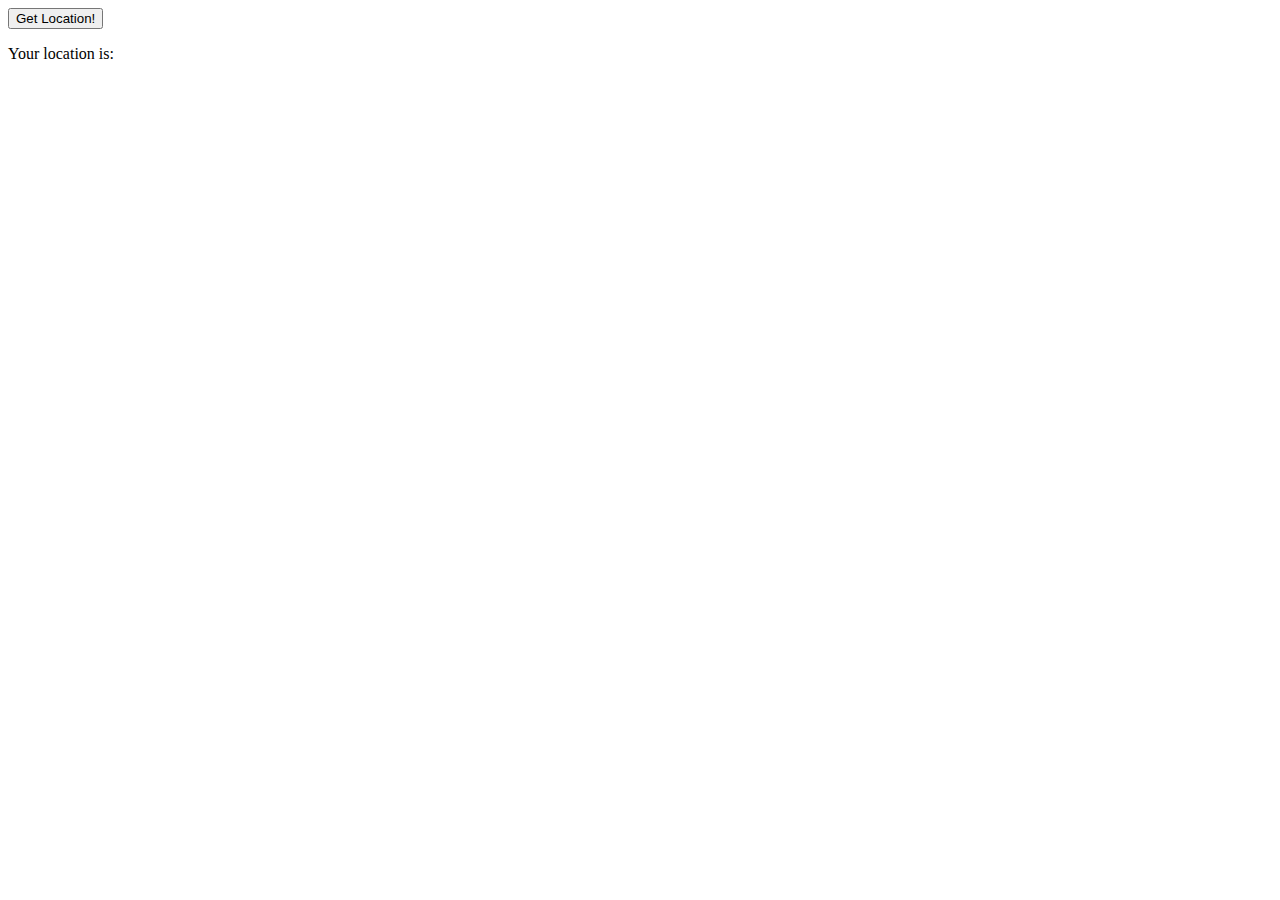
<file: GeoLocation/index.html>
<!DOCTYPE html>
<html lang="en">
<head>
    <meta charset="UTF-8">
    <meta name="viewport" content="width=device-width, initial-scale=1.0">
    <title>Document</title>

</head>
<body>
    <div>
        <button onclick="myLocation()">Get Location!</button>
        <p id="display-coordinates">Your location is: </p>
      </div>
      <script src="geo.js"></script>
</body>
</html>
</file>
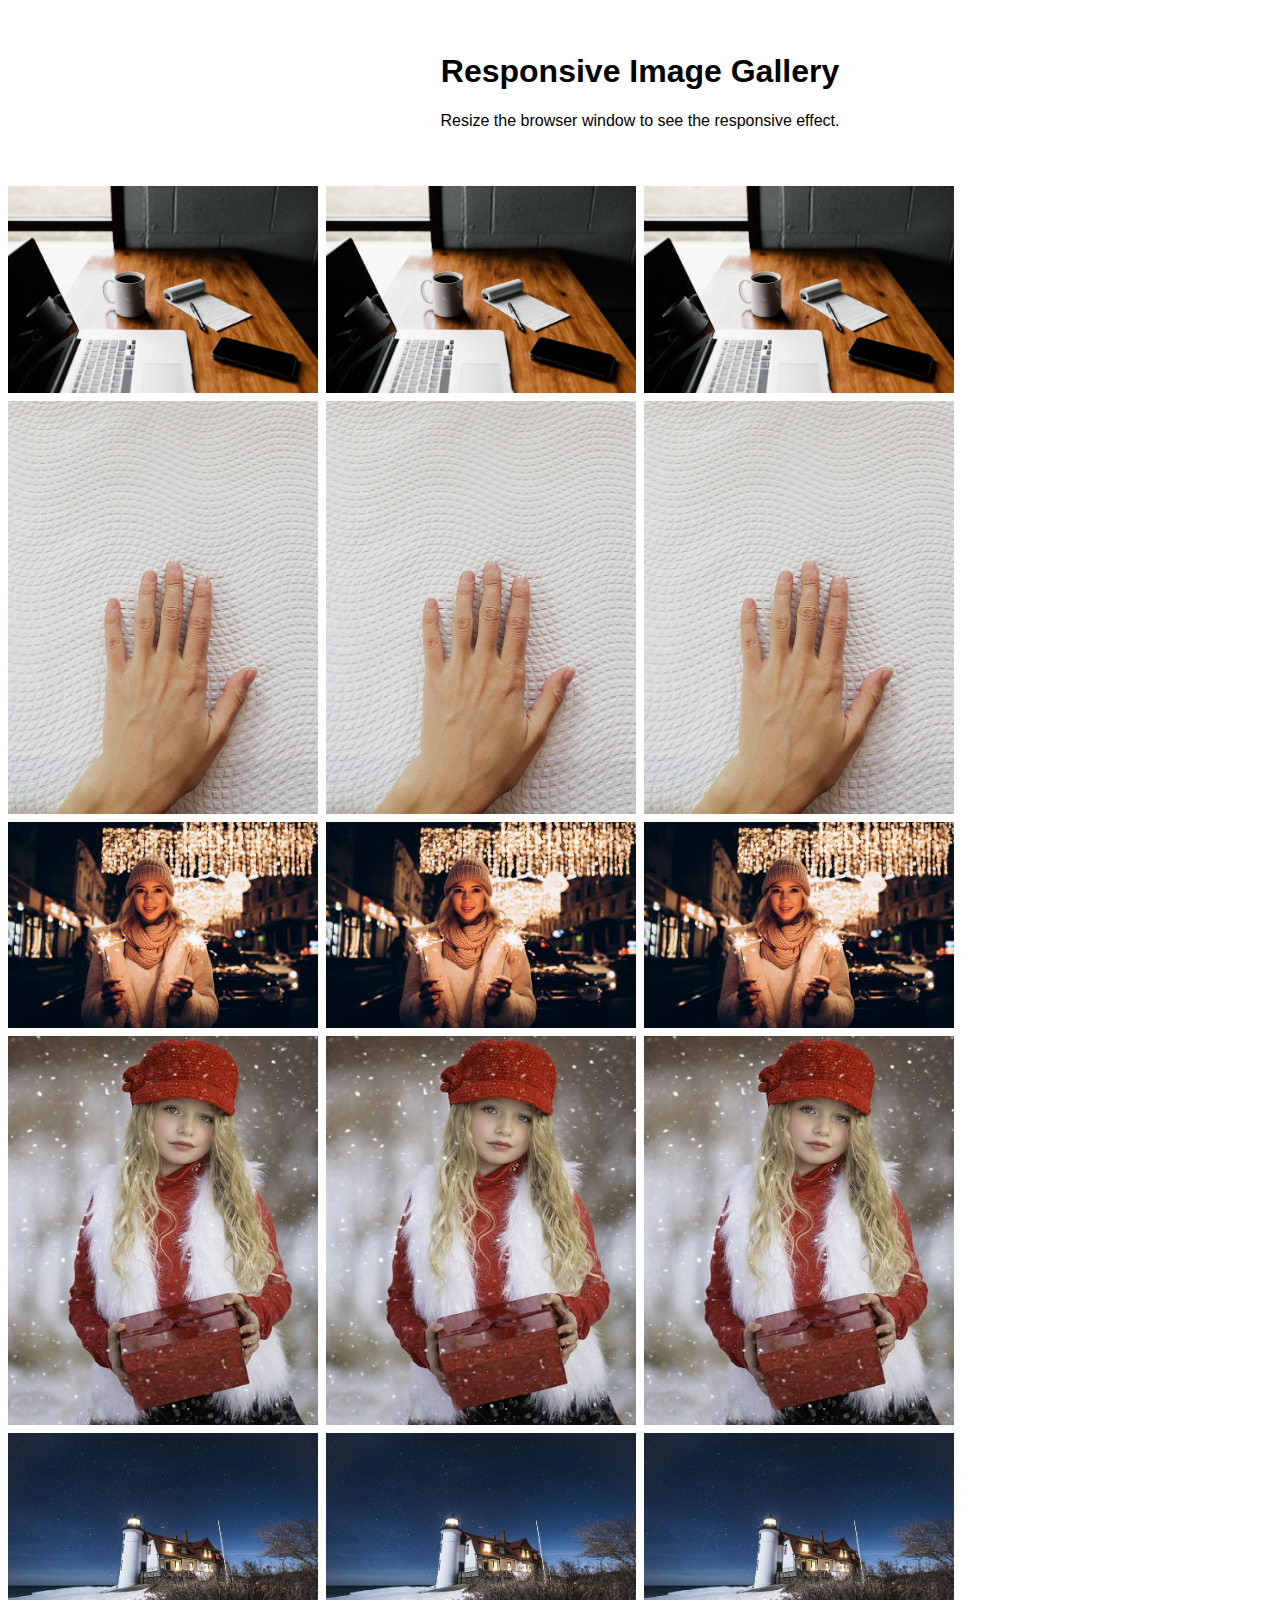
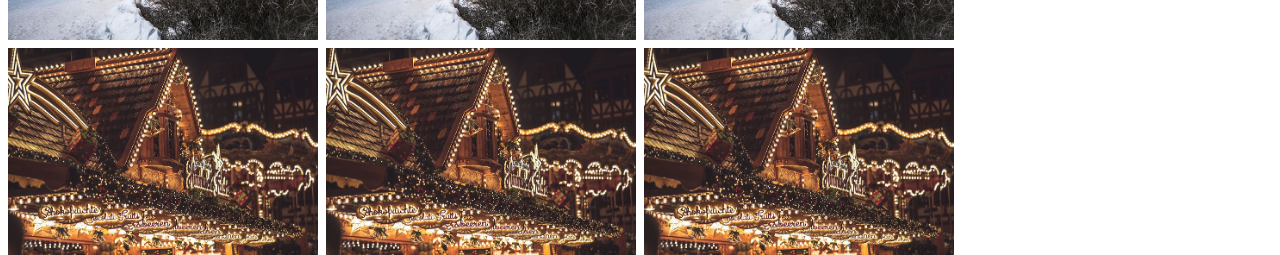
<file: Gallery/gallery.html>
<!DOCTYPE html>
<html lang="en">
<head>
    <meta charset="UTF-8">
    <meta name="viewport" content="width=device-width, initial-scale=1.0">
    <title>Document</title>
    <link rel="stylesheet" href="gallery.css">
</head>
<body>
    <!-- Header -->
<div class="header">
    <h1>Responsive Image Gallery</h1>
    <p>Resize the browser window to see the responsive effect.</p>
  </div>
  
  <!-- Photo Grid -->
  <div class="row">
    <div class="column">
      <div class="container">
        <img src="./images/pexels1.jpg" alt="Avatar" class="image" />
        <div class="overlay">
          <div class="text">Hello World</div>
        </div>
      </div>
      <div class="container">
        <img  src="./images/pexels.jpg" alt="Avatar" class="image" />
        <div class="overlay">
          <div class="text">Hello World</div>
        </div>
      </div>
      <div class="container">
        <img  src="./images/winter.jpg" alt="Avatar" class="image" />
        <div class="overlay">
          <div class="text">Hello World</div>
        </div>
      </div>
      <div class="container">
        <img  src="./images/girl.jpg" alt="Avatar" class="image" />
        <div class="overlay">
          <div class="text">Hello World</div>
        </div>
      </div>
      <div class="container">
        <img  src="./images/winter2.jpg" alt="Avatar" class="image" />
        <div class="overlay">
          <div class="text">Hello World</div>
        </div>
      </div>
      <div class="container">
        <img  src="./images/christmas.jpg" alt="Avatar" class="image" />
        <div class="overlay">
          <div class="text">Hello World</div>
        </div>
      </div>
    </div>
    <div class="column">
      <div class="container">
        <img src="./images/pexels1.jpg" alt="Avatar" class="image" />
        <div class="overlay">
          <div class="text">Hello World</div>
        </div>
      </div>
      <div class="container">
        <img  src="./images/pexels.jpg" alt="Avatar" class="image" />
        <div class="overlay">
          <div class="text">Hello World</div>
        </div>
      </div>
      <div class="container">
        <img  src="./images/winter.jpg" alt="Avatar" class="image" />
        <div class="overlay">
          <div class="text">Hello World</div>
        </div>
      </div>
      <div class="container">
        <img  src="./images/girl.jpg" alt="Avatar" class="image" />
        <div class="overlay">
          <div class="text">Hello World</div>
        </div>
      </div>
      <div class="container">
        <img  src="./images/winter2.jpg" alt="Avatar" class="image" />
        <div class="overlay">
          <div class="text">Hello World</div>
        </div>
      </div>
      <div class="container">
        <img  src="./images/christmas.jpg" alt="Avatar" class="image" />
        <div class="overlay">
          <div class="text">Hello World</div>
        </div>
      </div>
    </div>
    <div class="column">
      <div class="container">
        <img src="./images/pexels1.jpg" alt="Avatar" class="image" />
        <div class="overlay">
          <div class="text">Hello World</div>
        </div>
      </div>
      <div class="container">
        <img  src="./images/pexels.jpg" alt="Avatar" class="image" />
        <div class="overlay">
          <div class="text">Hello World</div>
        </div>
      </div>
      <div class="container">
        <img  src="./images/winter.jpg" alt="Avatar" class="image" />
        <div class="overlay">
          <div class="text">Hello World</div>
        </div>
      </div>
      <div class="container">
        <img  src="./images/girl.jpg" alt="Avatar" class="image" />
        <div class="overlay">
          <div class="text">Hello World</div>
        </div>
      </div>
      <div class="container">
        <img  src="./images/winter2.jpg" alt="Avatar" class="image" />
        <div class="overlay">
          <div class="text">Hello World</div>
        </div>
      </div>
      <div class="container">
        <img  src="./images/christmas.jpg" alt="Avatar" class="image" />
        <div class="overlay">
          <div class="text">Hello World</div>
        </div>
      </div>
    </div>
  </div>
  
</body>
</html>
</file>
<file: Gallery/gallery.css>
* {
    box-sizing: border-box;
  }
  
  body {
    margin: 0;
    font-family: Arial;
  }
  
  .header {
    text-align: center;
    padding: 32px;
  }
  
  .row {
    display: -ms-flexbox; /* IE10 */
    display: flex;
    -ms-flex-wrap: wrap; /* IE10 */
    flex-wrap: wrap;
    padding: 0 4px;
  }
  
  /* Create four equal columns that sits next to each other */
  .column {
    -ms-flex: 25%; /* IE10 */
    flex: 25%;
    max-width: 25%;
    padding: 0 4px;
  }
  
  .column div {
    margin-top: 8px;
    vertical-align: middle;
    width: 100%;
  }
  
  .container {
    position: relative;
    overflow: hidden;
    width: 50%;
  }
  
  .overlay {
    position: absolute;
    bottom: 0;
    left: 0;
    right: 0;
    height: 100%;
    width: 100%;
    opacity: 0;
    transition: all .5s ease;
    background-color: #abb2b4;
  }
  
  .image {
    display: block;
    width: 100%;
    height: auto;
  }
  
  .container:hover .overlay {
    opacity: .5;
  }
  
  .text {
    color: black;
    font-size: 20px;
    position: absolute;
    top: 50%;
    left: 50%;
    -webkit-transform: translate(-50%, -50%);
    -ms-transform: translate(-50%, -50%);
    transform: translate(-50%, -50%);
    text-align: center;
  }
  
   /* Responsive layout - makes a two column-layout instead of four columns */
  @media screen and (max-width: 800px) {
    .column {
      -ms-flex: 50%;
      flex: 50%;
      max-width: 50%;
    }
  }
  
  /* Responsive layout - makes the two columns stack on top of each other instead of next to each other */
  @media screen and (max-width: 600px) {
    .column {
      -ms-flex: 100%;
      flex: 100%;
      max-width: 100%;
    } 
  }
</file>
